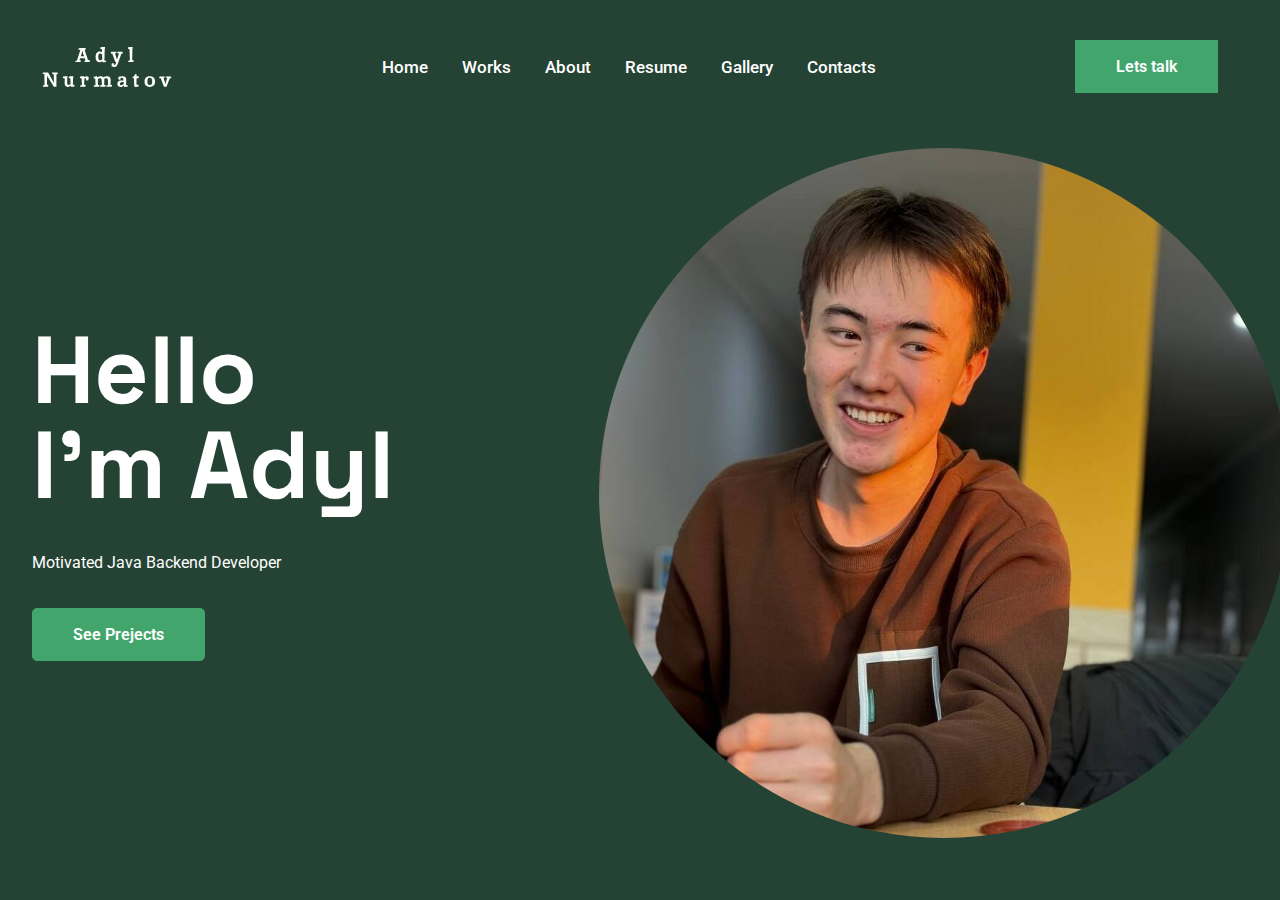
<file: index.html>
<!DOCTYPE html>
<html lang="en">

<head>
    <meta charset="UTF-8">
    <meta name="viewport" content="width=device-width, initial-scale=1.0">
    <link rel="preconnect" href="https://fonts.googleapis.com">
    <link rel="preconnect" href="https://fonts.gstatic.com" crossorigin>
    <link
        href="https://fonts.googleapis.com/css2?family=Roboto:ital,wght@0,100;0,300;0,400;0,500;0,700;0,900;1,100;1,300;1,400;1,500;1,700;1,900&family=Space+Grotesk:wght@300..700&display=swap"
        rel="stylesheet">
    <link rel="stylesheet" type="text/css" href="css/index.css">
    <title>Nurmatov Adyl</title>
</head>

<body class="hero">
    <div class="container">
        <nav>
            <img class="logo" src="img/Adyl Nurmatov (2).svg" alt="">
            <ul>
                <li>
                    <a href="#">Home</a>
                </li>
                <li>
                    <a href="works.html">Works</a>
                </li>
                <li>
                    <a href="about.html">About</a>
                </li>
                <li>
                    <a href="resume.html">Resume</a>
                </li>
                <li>
                    <a href="gallery.html">Gallery</a>
                </li>
                <li>
                    <a href="contacts.html">Contacts</a>
                </li>
            </ul>
            <div class="box">
                <form action="contacts.html">
                    <button type="submit" class="button">Lets talk</button>
                </form>
                <!-- <button type="button">Lets talk</button> -->
            </div>
        </nav>
        <div class="content">
            <h1>Hello <br> I'm Adyl</h1>
            <p>Motivated Java Backend Developer
            </p>
            <a href="works.html" class="btn">See Prejects</a>
        </div>
        <div class="mid">
            <img src="img/myphoto.jpg" alt="">

        </div>
    </div>


</body>

</html>
</file>
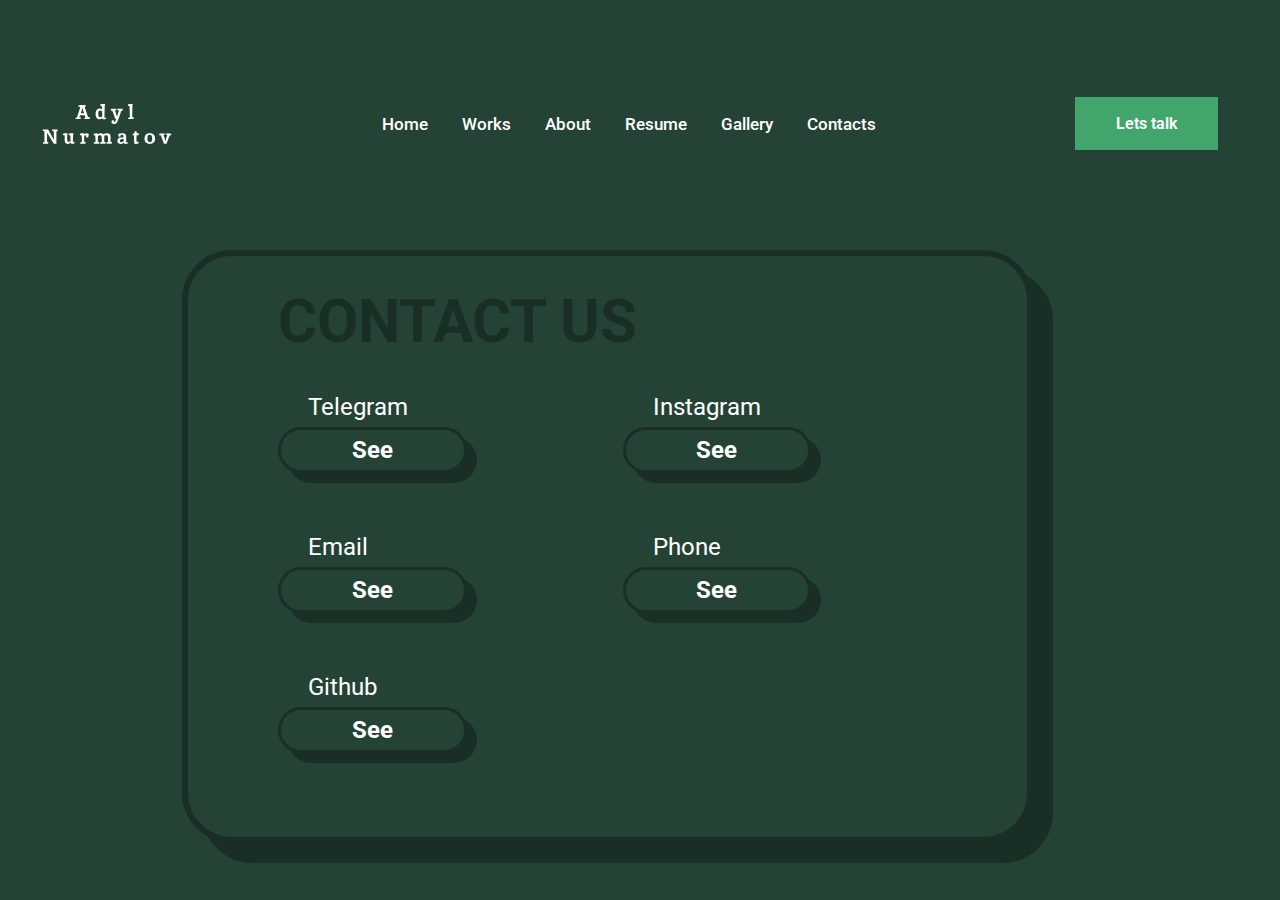
<file: contacts.html>
<!DOCTYPE html>
<html lang="en">

<head>
    <meta charset="UTF-8">
    <meta name="viewport" content="width=device-width, initial-scale=1.0">
    <link rel="preconnect" href="https://fonts.googleapis.com">
    <link rel="preconnect" href="https://fonts.gstatic.com" crossorigin>
    <link
        href="https://fonts.googleapis.com/css2?family=Roboto:ital,wght@0,100;0,300;0,400;0,500;0,700;0,900;1,100;1,300;1,400;1,500;1,700;1,900&family=Space+Grotesk:wght@300..700&display=swap"
        rel="stylesheet">
    <link rel="stylesheet" href="css/contacts.css">
    <title>Document</title>
</head>

<body class="hero">
    <div class="container">
        <nav>
            <img class="logo" src="img/Adyl Nurmatov (2).svg" alt="">
            <ul>
                <li>
                    <a href="index.html">Home</a>
                </li>
                <li>
                    <a href="works.html">Works</a>
                </li>
                <li>
                    <a href="about.html">About</a>
                </li>
                <li>
                    <a href="resume.html">Resume</a>
                </li>
                <li>
                    <a href="gallery.html">Gallery</a>
                </li>
                <li>
                    <a href="#">Contacts</a>
                </li>
            </ul>
            <div class="box">
                <form action="#">
                    <button type="submit" class="button">Lets talk</button>
                </form>
            </div>

        </nav>
        <div class="card">
            <h2>Contact Us</h2>
            <div class="row">
                <div class="col">
                    <div class="form-group">
                        <label>Telegram</label>

                        <form action="https://telegram.me/Nrmtv7">
                            <input type="submit" value="See">
                        </form>
                    </div>
                </div>

                <div class="col">
                    <div class="form-group">
                        <label>Instagram</label>
                        <form action="http://instagram.com/_u/{nurmatoff.27}/">
                            <input type="submit" value="See">
                        </form>
                    </div>
                </div>

                <div class="col">
                    <div class="form-group">
                        <label>Email</label>
                        <form action="mailto:nurmatovadyl8@gmail.com">
                            <input type="submit" value="See">
                        </form>
                    </div>
                </div>

                <div class="col">
                    <div class="form-group">
                        <label>Phone</label>
                        <form action="tel:+996553455402">
                            <input type="submit" value="See">
                        </form>
                    </div>
                </div>

                <div class="col">
                    <div class="form-group">
                        <label>Github</label>
                        <form action="https://github.com/adylnurmatov">
                            <input type="submit" value="See">
                        </form>
                    </div>
                </div>

            </div>
        </div>
    </div>

</body>

</html>
</file>
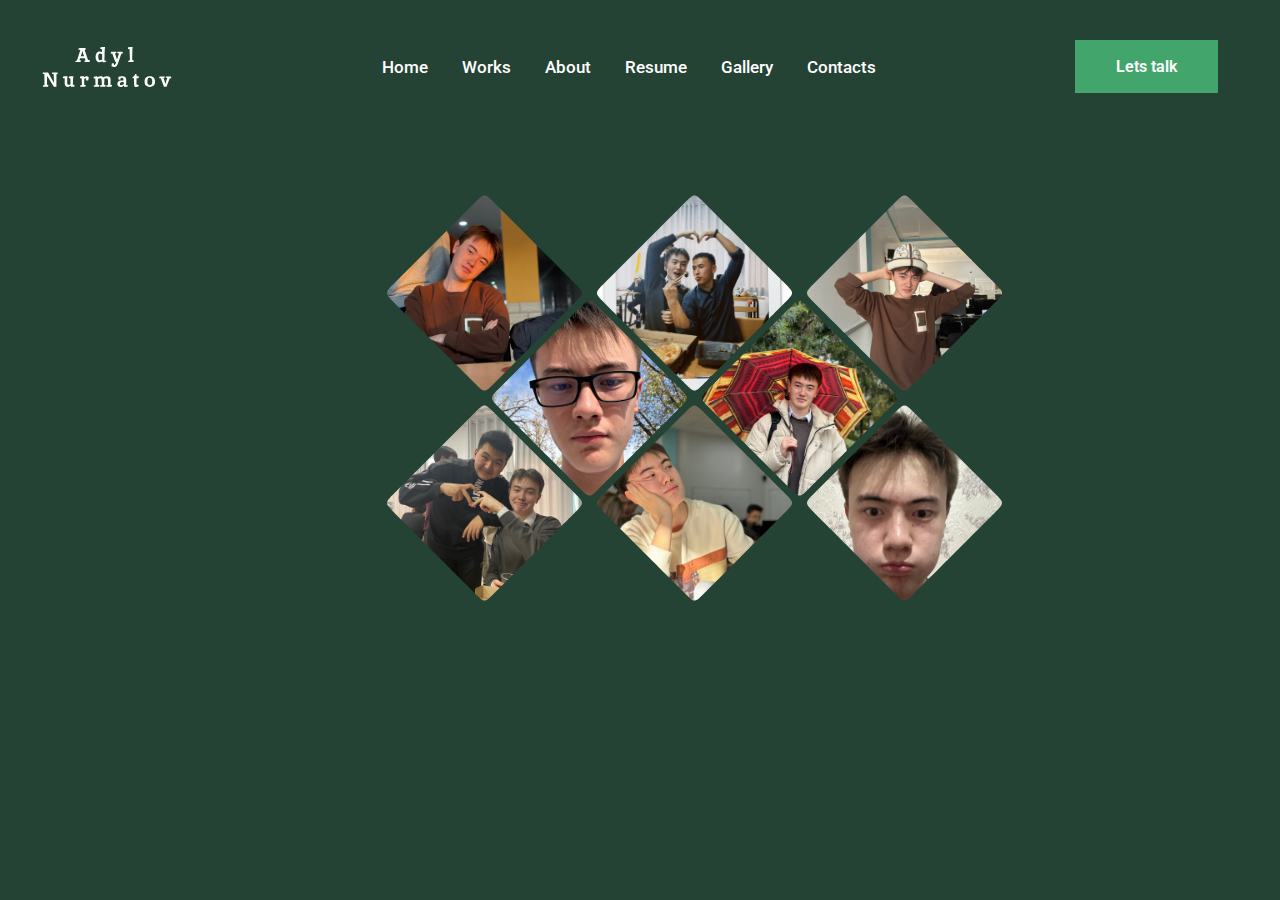
<file: gallery.html>
<!DOCTYPE html>
<html lang="en">

<head>
    <meta charset="UTF-8">
    <meta name="viewport" content="width=device-width, initial-scale=1.0">
    <link rel="preconnect" href="https://fonts.googleapis.com">
    <link rel="preconnect" href="https://fonts.gstatic.com" crossorigin>
    <link
        href="https://fonts.googleapis.com/css2?family=Roboto:ital,wght@0,100;0,300;0,400;0,500;0,700;0,900;1,100;1,300;1,400;1,500;1,700;1,900&family=Space+Grotesk:wght@300..700&display=swap"
        rel="stylesheet">
    <link rel="stylesheet" href="css/gallery.css">
    <title>Document</title>
</head>
<body class="hero">
    <div class="container">
        <nav>
            <img class="logo" src="img/Adyl Nurmatov (2).svg" alt="">
            <ul>
                <li>
                    <a href="index.html">Home</a>
                </li>
                <li>
                    <a href="works.html">Works</a>
                </li>
                <li>
                    <a href="about.html">About</a>
                </li>
                <li>
                    <a href="resume.html">Resume</a>
                </li>
                <li>
                    <a href="#">Gallery</a>
                </li>
                <li>
                    <a href="contacts.html">Contacts</a>
                </li>
            </ul>
            <div class="box">
                <form action="contacts.html">
                    <button type="submit" class="button">Lets talk</button>
                </form>
                <!-- <button type="button">Lets talk</button> -->
            </div>
        </nav>
        <div class="gallery">
            <article class="grid-gallery">
                <img src="img/photo1711645464 (1).jpeg" alt="description of picture 1" />
                <img src="img/photo1711645464 (2).jpeg" alt="description of picture 2" />
                <img src="img/photo1711645464 (3).jpeg" alt="description of picture 3" />
                <img src="img/photo1711645464 (4).jpeg" alt="description of picture 4" />
                <img src="img/photo1711645464 (5).jpeg" alt="description of picture 5" />
                <img src="img/photo1711645464 (6).jpeg" alt="description of picture 6" />
                <img src="img/photo1711645464.jpeg" alt="description of picture 7" />
                <img src="img/photo1711645465.jpeg" alt="description of picture 8" />
            </article>
        </div>
    </div>
</body>

</html>
</file>
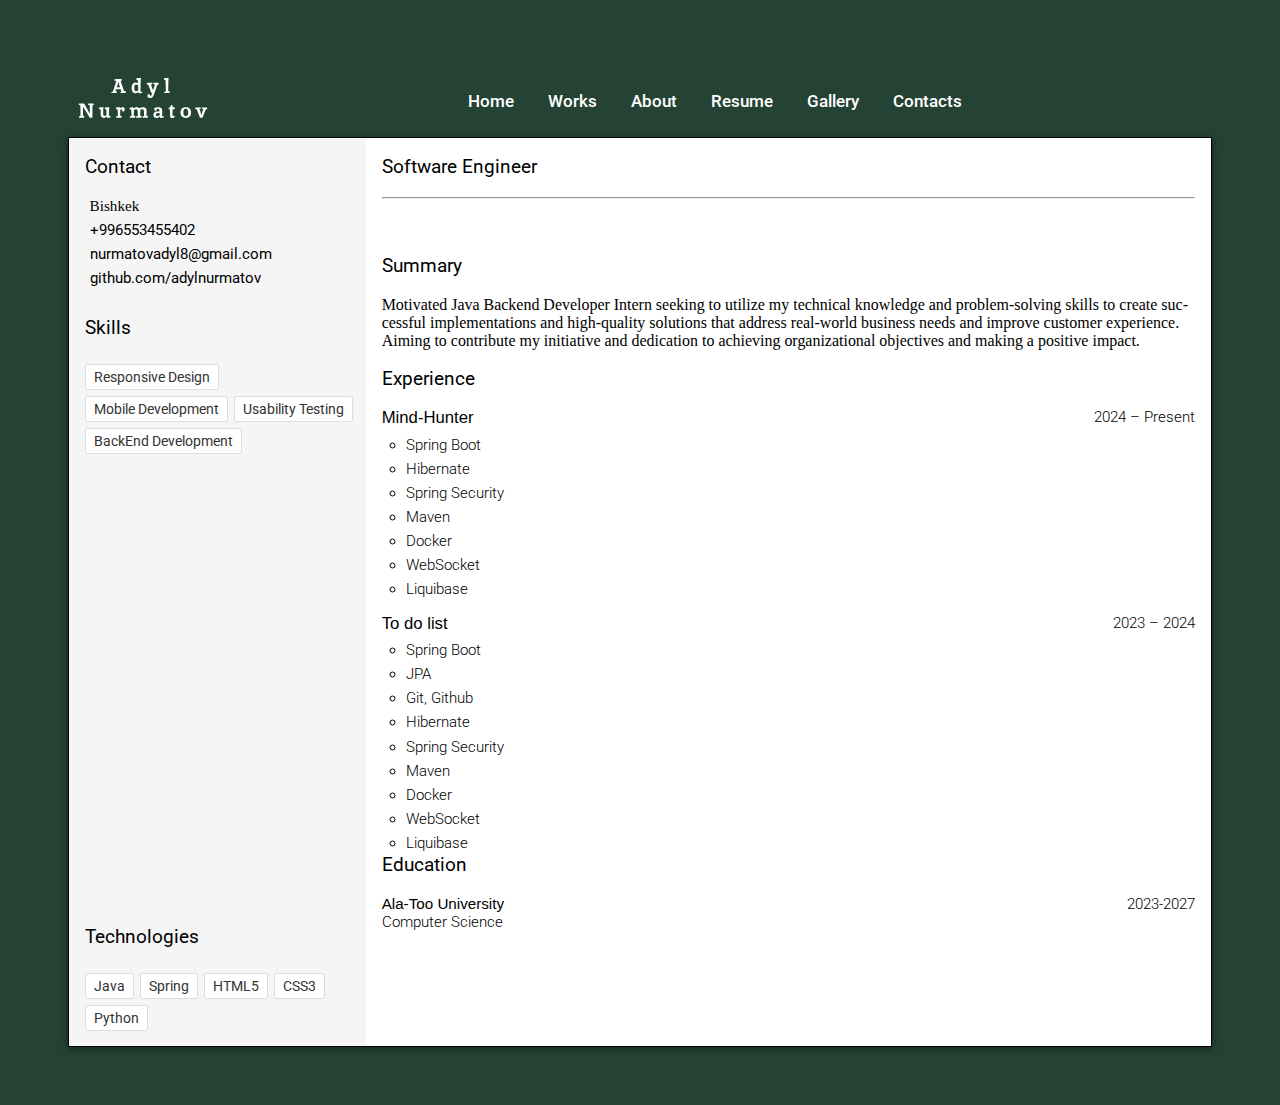
<file: resume.html>
<!DOCTYPE html>
<html lang="en">

<head>
    <meta charset="UTF-8">
    <meta name="viewport" content="width=device-width, initial-scale=1.0">
    <link rel="preconnect" href="https://fonts.googleapis.com">
    <link rel="preconnect" href="https://fonts.gstatic.com" crossorigin>
    <link
        href="https://fonts.googleapis.com/css2?family=Roboto:ital,wght@0,100;0,300;0,400;0,500;0,700;0,900;1,100;1,300;1,400;1,500;1,700;1,900&family=Space+Grotesk:wght@300..700&display=swap"
        rel="stylesheet">
    <link rel="stylesheet" href="css/resume.css">
    <title>Document</title>
</head>

<body class="hero">
    <div class="container">
        <nav>
            <img class="logo" src="img/Adyl Nurmatov (2).svg" alt="">
            <ul>
                <li>
                    <a href="index.html">Home</a>
                </li>
                <li>
                    <a href="works.html">Works</a>
                </li>
                <li>
                    <a href="about.html">About</a>
                </li>
                <li>
                    <a href="#">Resume</a>
                </li>
                <li>
                    <a href="gallery.html">Gallery</a>
                </li>
                <li>
                    <a href="contacts.html">Contacts</a>
                </li>
            </ul>
            <div class="box">
            </div>
        </nav>
        <section id="save">
            <section class="sheet">
                <aside>
                    <section class="contact">
                        <h6>Contact</h6>
                        <ul>
                            <li>
                                <p><i class="fa fa-map-marker-alt" title="Location"></i>Bishkek</p>
                            </li>
                            <li>
                                <p><i class="fa fa-phone" title="Cell phone"></i> <a
                                        href="tel:+996553455402">+996553455402</a></p>
                            </li>
                            <li>
                                <p><i class="fa fa-envelope" title="Email"></i> <a
                                        href="mailto:nurmatovadyl8@gmail.com">nurmatovadyl8@gmail.com</a></p>
                            </li>
                            <li>
                                <p><i class="fab fa-github" title="GitHub"></i> <a
                                        href="https://github.com/adylnurmatov">github.com/adylnurmatov</a></p>
                            </li>
                        </ul>
                    </section>
                    <section class="skills">
                        <h6>Skills</h6>
                        <ul>
                            <li><span>Responsive Design</span></li>
                            <li><span>Mobile Development</span></li>
                            <li><span>Usability Testing</span></li>
                            <li><span>BackEnd Development</span></li>
                        </ul>
                    </section>
                    <section class="skills">
                        <h6>Technologies</h6>
                        <ul>
                            <li><span>Java</span></li>
                            <li><span>Spring</span></li>
                            <li><span>HTML5</span></li>
                            <li><span>CSS3</span></li>
                            <li><span>Python</span></li>
                        </ul>
                    </section>
                </aside>
                <section>
                    <header class="name" aria-label="Adyl Nurmatov">
                        <h6>Software Engineer</h6>
                        <hr />
                    </header>
                    <section>
                        <section class="summary">
                            <h6>Summary</h6>
                            <p> Motivated Java Backend Developer Intern seeking to utilize my technical knowledge and
                                problem-solving skills to create successful implementations and high-quality solutions
                                that address real-world business needs and improve customer experience. Aiming to
                                contribute my initiative and dedication to achieving organizational objectives and
                                making a positive impact.</p>
                        </section>
                        <section class="experience">
                            <h6>Experience</h6>
                            <ol>
                                <li>
                                    <header>
                                        <p class="sanserif">Mind-Hunter</p>
                                        <time>2024 – Present</time>
                                    </header>
                                    <ul>
                                        <li>Spring Boot</li>
                                        <li>Hibernate</li>
                                        <li>Spring Security</li>
                                        <li>Maven</li>
                                        <li>Docker</li>
                                        <li>WebSocket</li>
                                        <li>Liquibase</li>
                                    </ul>
                                </li>
                                <li>
                                    <header>
                                        <p class="sanserif">To do list</p>
                                        <time>2023 – 2024</time>
                                    </header>
                                    <ul>
                                        <li>Spring Boot</li>
                                        <li>JPA</li>
                                        <li>Git, Github</li>
                                        <li>Hibernate</li>
                                        <li>Spring Security</li>
                                        <li>Maven</li>
                                        <li>Docker</li>
                                        <li>WebSocket</li>
                                        <li>Liquibase</li>
                                    </ul>
                                </li>
                            </ol>
                        </section>
                        <section class="education">
                            <h6>Education</h6>
                            <ol>
                                <li>
                                    <div>
                                        <p class="sanserif">Ala-Too University</p>
                                        <time>2023-2027</time>
                                    </div>
                                    <div>
                                        <span>Computer Science</span>
                                        <span></span>
                                    </div>
                                </li>
                            </ol>
                        </section>
                    </section>
                </section>
            </section>
        </section>
    </div>
</body>

</html>
</file>
<file: css/index.css>
* {
    padding: 0;
    margin: 0;
    box-sizing: border-box;
    font-family: 'Roboto', sans-serif;
}

.hero {
    position: relative;
    height: 100hv;
    width: 100%;
    background: #254335;
}

.logo {
    width: 150px;
    height: 40px;
}

.container {
    width: 1350px;
    max-width: 95%;
    margin: 0 auto;
    position: relative;
    height: 100hv;
}

nav {
    display: flex;
    align-items: center;
    justify-content: space-between;
    padding-top: 40px;

}

.menu {
    width: 50px;
    height: auto;
}

nav ul li {
    list-style-type: none;
    display: inline-block;
    padding: 0 15px;
}

nav ul li a {
    text-decoration: none;
    color: #fff;
    font-size: 17px;
    font-weight: 500;

}

nav ul li a:hover {
    color: #42a66c;
    transition: .5s;
}

.box {
    display: flex;
    align-items: center;
}

button {
    background-color: #42a66c;
    display: inline-block;
    padding: 16px 40px;
    color: #fff;
    font-size: 16px;
    font-weight: 600;
    text-decoration: none;
    border: 1px solid #42a66c;
    margin-right: 30px;
}

button:hover {
    background-color: transparent;
    border: 1px solid #42a66c;
    color: #42a66c;
    transition: .5s;
    cursor: pointer;
}

.content {
    position: relative;
    padding-top: 230px;
    z-index: 4;
}

.content h1 {
    color: #fff;
    font-size: 95px;
    font-weight: 700;
    line-height: 1;
    margin-bottom: 35px;
    font-family: 'Space Grotesk', sans-serif;

}

.content p {
    color: #fff;
    font-size: 16px;
    font-weight: normal;
    line-height: 1.85;
    margin-bottom: 30px;
}

.btn {
    background-color: #42a66c;
    display: inline-block;
    padding: 16px 40px;
    color: #fff;
    font-size: 16px;
    font-weight: 600;
    text-decoration: none;
    border: 1px solid #42a66c;
    margin-right: 30px;
    border-radius: 5px;
}

.btn:hover {
    background-color: #fff;
    border: 1px solid #fff;
    color: #42a66c;
    transform: scale(1.1);
    transition: .5s;
}

.mid {
    position: absolute;
    left: 75%;
    top: 75%;
    transform: translate(-50%, -50%);
}

.mid img {
    height: 690px;
    width: 690px;
    border-radius: 50%;
}
</file>
<file: css/contacts.css>
* {
    padding: 0;
    margin: 0;
    box-sizing: border-box;
    font-family: 'Roboto', sans-serif;
}

.hero {
    position: relative;
    height: 100hv;
    width: 100%;
    background: #254335;
}

.logo {
    width: 150px;
    height: 40px;
}

.container {
    width: 1350px;
    max-width: 95%;
    margin: 0 auto;
    position: relative;
    height: 100hv;
}

nav {
    display: flex;
    align-items: center;
    justify-content: space-between;
    padding-top: 40px;

}

.menu {
    width: 50px;
    height: auto;
}

nav ul li {
    list-style-type: none;
    display: inline-block;
    padding: 0 15px;
}

nav ul li a {
    text-decoration: none;
    color: #fff;
    font-size: 17px;
    font-weight: 500;

}

nav ul li a:hover {
    color: #42a66c;
    transition: .5s;
}

.box {
    display: flex;
    align-items: center;
}

button {
    background-color: #42a66c;
    display: inline-block;
    padding: 16px 40px;
    color: #fff;
    font-size: 16px;
    font-weight: 600;
    text-decoration: none;
    border: 1px solid #42a66c;
    margin-right: 30px;
}

button:hover {
    background-color: transparent;
    border: 1px solid #42a66c;
    color: #42a66c;
    transition: .5s;
    cursor: pointer;
}

.content {
    position: relative;
    padding-top: 230px;
    z-index: 4;
}

.content h1 {
    color: #fff;
    font-size: 95px;
    font-weight: 700;
    line-height: 1;
    margin-bottom: 35px;
    font-family: 'Space Grotesk', sans-serif;

}

.content p {
    color: #fff;
    font-size: 16px;
    font-weight: normal;
    line-height: 1.85;
    margin-bottom: 30px;
}

* {
    margin: 0;
    padding: 0;
    border-size: border-box;
}

html,
body {
    height: 100vh;
    background: #666666;
    font-family: 'Balsamiq Sans', sans-serif;
}

body {
    display: flex;
    align-items: center;
    justify-content: center;
}

.card {
    margin-top: 100px;
    margin-left: 150px;
    width: 70%;
    padding: 30px 90px 90px 90px;
    border: 6px solid rgba(0, 0, 0, 0.3);
    box-shadow: 20px 20px 0 rgba(0, 0, 0, 0.3);
    border-radius: 50px;
    position: relative;
}

.card h2 {
    color: rgba(0, 0, 0, 0.3);
    font-size: 60px;
    text-transform: uppercase;
}

.card .row {
    position: relative;
    width: 100%;
    display: grid;
    grid: auto / auto auto;
    grid-template-columns: repeat(auto-fit, minmax(40%, 1fr));
    grid-gap: 30px;
}

.card .row .col {
    position: relative;
    width: 100%;
    margin: 30px 20px 40px 0;
    transition: 0.5s;
}

.card .row .form-group {
    position: relative;
    width: 100%;
    height: 40px;
    color: #ffffff;
}



.card .row .form-group label {
    line-height: 40px;
    color: #ffffff;
    font-size: 24px;
    margin: 0 0 0 30px;
    display: block;
    pointer-events: none;
}

.row .col:nth-child(6) {
    margin-top: 64px;
}



.card .row input[type="submit"] {
    border: 3px solid rgba(0, 0, 0, 0.3);
    box-shadow: 10px 10px 0 rgba(0, 0, 0, 0.3);
    height: 100%;
    width: 60%;
    cursor: pointer;
    outline: none;
    background: transparent;
    color: #ffffff;
    line-height: 40px;
    font-size: 24px;
    font-weight: 700;
    border-radius: 45px;
}



@media screen and (max-width: 900px) {
    .card .row {
        grid-template-columns: repeat(auto-fit, minmax(70%, 1fr));
    }

    .card {
        padding: 20px;
    }

    .card h2 {
        font-size: 34px;
    }

    .card .row input[type="submit"] {
        width: 100%;
    }
}
</file>
<file: css/gallery.css>
* {
    padding: 0;
    margin: 0;
    box-sizing: border-box;
    font-family: 'Roboto', sans-serif;
}

.hero {
    position: relative;
    height: 100hv;
    width: 100%;
    background: #254335;
}

.logo {
    width: 150px;
    height: 40px;
}

.container {
    width: 1350px;
    max-width: 95%;
    margin: 0 auto;
    position: relative;
    height: 100hv;
}

nav {
    display: flex;
    align-items: center;
    justify-content: space-between;
    padding-top: 40px;

}

.menu {
    width: 50px;
    height: auto;
}

nav ul li {
    list-style-type: none;
    display: inline-block;
    padding: 0 15px;
}

nav ul li a {
    text-decoration: none;
    color: #fff;
    font-size: 17px;
    font-weight: 500;

}

nav ul li a:hover {
    color: #42a66c;
    transition: .5s;
}

.box {
    display: flex;
    align-items: center;
}

button {
    background-color: #42a66c;
    display: inline-block;
    padding: 16px 40px;
    color: #fff;
    font-size: 16px;
    font-weight: 600;
    text-decoration: none;
    border: 1px solid #42a66c;
    margin-right: 30px;
}

button:hover {
    background-color: transparent;
    border: 1px solid #42a66c;
    color: #42a66c;
    transition: .5s;
    cursor: pointer;
}

.content {
    position: relative;
    padding-top: 230px;
    z-index: 4;
}

.content h1 {
    color: #fff;
    font-size: 95px;
    font-weight: 700;
    line-height: 1;
    margin-bottom: 35px;
    font-family: 'Space Grotesk', sans-serif;

}

.content p {
    color: #fff;
    font-size: 16px;
    font-weight: normal;
    line-height: 1.85;
    margin-bottom: 30px;
}

article {
    margin-top: 100px;
    margin-left: 350px;
}


.grid-gallery {
    --size: 100px;
    display: grid;
    grid-template-columns: repeat(6, var(--size));
    grid-auto-rows: var(--size);
    gap: 5px;
    place-items: start center;
    margin-bottom: var(--size);
}

.grid-gallery img {
    width: calc(var(--size) * 2);
    height: calc(var(--size) * 2);
    object-fit: cover;
    grid-column: auto / span 2;
    border-radius: 5px;
    clip-path: path("M90,10 C100,0 100,0 110,10 190,90 190,90 190,90 200,100 200,100 190,110 190,110 110,190 110,190 100,200 100,200 90,190 90,190 10,110 10,110 0,100 0,100 10,90Z");
}

.grid-gallery img:nth-child(5n - 1) {
    grid-column: 2 / span 2
}

.grid-gallery:has(img:hover) img:not(:hover) {
    filter: brightness(0.5) contrast(0.5);
}

.grid-gallery img {
    /* ... */
    transition: clip-path 0.25s, filter 0.75s;
}

.grid-gallery img:hover {
    clip-path: path("M0,0 C0,0 200,0 200,0 200,0 200,100 200,100 200,100 200,200 200,200 200,200 100,200 100,200 100,200 100,200 0,200 0,200 0,100 0,100 0,100 0,100 0,100Z");
    transition: clip-path 0.25s, filter 0.25s;
    z-index: 1;
}

.grid-gallery a:focus {
    outline: 1px dashed black;
    outline-offset: -5px;
}
</file>
<file: css/resume.css>
* {
    padding: 0;
    margin: 0;
    box-sizing: border-box;
    font-family: 'Roboto', sans-serif;
}

.hero {
    position: relative;
    height: 100hv;
    width: 100%;
    background: #254335;
}

.logo {
    width: 150px;
    height: 40px;
}

.container {
    width: 1350px;
    max-width: 95%;
    margin: 0 auto;
    position: relative;
    height: 100hv;
}

nav {
    display: flex;
    align-items: center;
    justify-content: space-between;
    padding-top: 40px;

}

.menu {
    width: 50px;
    height: auto;
}

nav ul li {
    list-style-type: none;
    display: inline-block;
    padding: 0 15px;
}

nav ul li a {
    text-decoration: none;
    color: #fff;
    font-size: 17px;
    font-weight: 500;

}

nav ul li a:hover {
    color: #42a66c;
    transition: .5s;
}

.box {
    display: flex;
    align-items: center;
}

button {
    background-color: #42a66c;
    display: inline-block;
    padding: 16px 40px;
    color: #fff;
    font-size: 16px;
    font-weight: 600;
    text-decoration: none;
    border: 1px solid #42a66c;
    margin-right: 30px;
}

button:hover {
    background-color: transparent;
    border: 1px solid #42a66c;
    color: #42a66c;
    transition: .5s;
    cursor: pointer;
}

.content {
    position: relative;
    padding-top: 230px;
    z-index: 4;
}

.content h1 {
    color: #fff;
    font-size: 95px;
    font-weight: 700;
    line-height: 1;
    margin-bottom: 35px;
    font-family: 'Space Grotesk', sans-serif;

}

.content p {
    color: #fff;
    font-size: 16px;
    font-weight: normal;
    line-height: 1.85;
    margin-bottom: 30px;
}

.btn {
    background-color: #42a66c;
    display: inline-block;
    padding: 16px 40px;
    color: #fff;
    font-size: 16px;
    font-weight: 600;
    text-decoration: none;
    border: 1px solid #42a66c;
    margin-right: 30px;
    border-radius: 5px;
}

.btn:hover {
    background-color: #fff;
    border: 1px solid #fff;
    color: #42a66c;
    transform: scale(1.1);
    transition: .5s;
}

.mid {
    position: absolute;
    left: 75%;
    top: 75%;
    transform: translate(-50%, -50%);
}

.mid img {
    height: 690px;
    width: 690px;
    border-radius: 50%;
}

body,
.sanserif {
    font-family: "Montserrat", "Trebuchet MS", Helvetica, sans-serif;
}

p,
.serif {
    font-family: "Cardo", Georgia, serif;
}

h1,
h2,
h3,
h4,
h5,
h6 {
    font-weight: 400;
    letter-spacing: -.1rem;
    margin-bottom: 1rem;
    margin-top: 0;
}

h1 {
    font-size: 3.6rem;
    line-height: 1.2;
}

h2,
.section-title {
    font-size: 2.8rem;
    line-height: 1.25;
}

h3 {
    font-size: 2.2rem;
    line-height: 1.3;
}

h4 {
    font-size: 1.618rem;
    letter-spacing: -.08rem;
    line-height: 1.35;
}

h5 {
    font-size: 1.4rem;
    letter-spacing: -.05rem;
    line-height: 1.5;
}

h6 {
    font-size: 1.2rem;
    letter-spacing: 0;
    line-height: 1.4;
}

* {
    min-height: 0;
    min-width: 0;
    box-sizing: border-box;
    transform-origin: 0px 0px 0px;
}

p:blank,
li:blank,
div:blank,
section:blank {
    display: none;
}

p:empty,
li:empty,
div:empty,
section:empty {
    display: none;
}

p:-moz-only-whitespace,
li:-moz-only-whitespace,
div:-moz-only-whitespace,
section:-moz-only-whitespace {
    display: none;
}

/* Page Variables */

:root {
    --main-width: 74%;
    --header-height: 1.2in;
    --sidebar-width: calc(100% - var(--main-width));
}

body {
    font-size: 0.95em;
    margin: 0 auto;
    -ms-text-size-adjust: 100%;
    -webkit-text-size-adjust: 100%;
    -webkit-font-smoothing: antialiased;
    -moz-osx-font-smoothing: grayscale;
    -webkit-tap-highlight-color: transparent;
    text-rendering: optimizeLegibility;
    text-decoration-skip: ink;
    hyphens: auto;
}

#save>section:first-of-type {
    display: flex;
    flex-direction: row;
}

.summary {
    font-size: 105%;
}

/* Misc */

img {
    max-width: 100%;
}

p {
    margin-top: 0;
    margin-bottom: 0;
}

abbr[title] {
    text-decoration: none;
    border: none;
}

ul {
    margin: 0;
    padding: 0;
}

li {
    list-style-type: none;
    padding: 0;
    margin: 0;
}

li+li {
    margin-top: 0.4em;
}

.fa,
.fab {
    text-align: center;
    min-width: 1em;
}

li .fa,
li .fab {
    margin-right: 0.3em;
}

/* Page layout */

#save>section:first-of-type>aside {
    flex-basis: var(--sidebar-width);
    padding: 0.1618in 0 0.1618in 0.1618in;
    display: flex;
    flex-direction: column;
}

#save>section:first-of-type>aside>section+section {
    margin-top: 2em;
}

#save>section:first-of-type>aside>section:last-child {
    margin-top: auto;
}

#save>section:first-of-type>section {
    flex-basis: var(--main-width);
    display: flex;
    flex-direction: column;
}

#save>section:first-of-type>section>header {
    flex-basis: var(--header-height);
    flex-grow: 0;
    padding: 0.1618in;
}

#save>section:first-of-type>section>section {
    flex-grow: 1;
    padding: 0.1618in;
    padding-top: 0;
    display: flex;
    flex-direction: column;
    margin-bottom: 100px;
}

#save>section:first-of-type>section>section>section+section {
    margin-top: 1em;
}

#save>section:first-of-type>section>section>section:last-child {
    margin-top: auto;
}

.references address {
    font-style: normal;
    font-weight: 300;
}

.references address:first-line {
    font-weight: 400;
}

.references address+address,
.references address+p {
    padding-top: 0.5em;
}

/* Skills */

.skills {
    font-size: 92%;
}

.skills>ul:after {
    content: '';
    display: table;
    clear: both;
}

.skills>ul>li {
    display: block;
    float: left;
    margin: 6px 6px 0 0;
}

.skills>ul>li>span {
    background-color: #f5f5f5;
    border: 1px solid rgba(45, 45, 45, 0.1618);
    border-radius: 3px;
    color: #333;
    padding: 4px 8px;
    display: inline-block;
}

/* Experience & Education */

.education ol,
.experience ol {
    margin: 0;
    padding: 0;
}

.experience ol {
    flex-wrap: wrap;
    display: flex;
    flex-direction: row;
}

.experience ol>li {
    margin: 0;
    padding: 0;
    flex-basis: 100%;
    font-weight: 300;
}

.education ol>li {
    font-weight: 300;
}

.experience ol>li+li {
    margin-top: 1em;
}

.education ol>li div,
.experience ol>li header {
    display: flex;
    flex-direction: row;
}

.experience ol>li>span,
.education ol>li p,
.experience ol>li header p {
    font-weight: 400;
}

.experience ol>li header p {
    font-size: 110%;
}

.education ol>li div>*:last-child,
.experience ol>li header>*:last-child {
    margin-left: auto;
}

.experience ol>li ul {
    padding-top: 0.5em;
}

.experience ol>li ul li {
    list-style-type: circle;
    margin-left: 1.618em;
}

@page {
    margin: 0
}

body {
    margin: 0
}

.sheet {
    margin: 0;
    overflow: hidden;
    position: relative;
    box-sizing: border-box;
    page-break-after: always;
}

/** Paper sizes **/
body.A3 .sheet {
    width: 297mm;
    height: 419mm
}

body.A3.landscape .sheet {
    width: 420mm;
    height: 296mm
}

body.A4 .sheet {
    width: 210mm;
    height: 296mm
}

body.A4.landscape .sheet {
    width: 297mm;
    height: 209mm
}

body.A5 .sheet {
    width: 148mm;
    height: 209mm
}

body.A5.landscape .sheet {
    width: 210mm;
    height: 147mm
}

body.letter .sheet {
    width: 216mm;
    height: 279mm
}

body.letter.landscape .sheet {
    width: 280mm;
    height: 215mm
}

body.legal .sheet {
    width: 216mm;
    height: 356mm
}

body.legal.landscape .sheet {
    width: 357mm;
    height: 215mm
}

.sheet.padding-10mm {
    padding: 10mm
}

.sheet.padding-15mm {
    padding: 15mm
}

.sheet.padding-20mm {
    padding: 20mm
}

.sheet.padding-25mm {
    padding: 25mm
}

@media screen {
    body {
        background-color: rgb(83, 86, 89);
        /*#e0e0e0*/
    }

    .sheet {
        background: white;
        box-shadow: 0 .5mm 2mm rgba(0, 0, 0, .5);
        margin: 5mm auto;
    }
}

/** Fix for Chrome issue #273306 **/
@media print {
    body.A3.landscape {
        width: 420mm
    }

    body.A3,
    body.A4.landscape {
        width: 297mm
    }

    body.A4,
    body.A5.landscape {
        width: 210mm
    }

    body.A5 {
        width: 148mm
    }

    body.letter,
    body.legal {
        width: 216mm
    }

    body.letter.landscape {
        width: 280mm
    }

    body.legal.landscape {
        width: 357mm
    }
}

pre {
    white-space: pre-wrap !important;
}

pre,
blockquote {
    page-break-inside: avoid;
}

thead {
    display: table-header-group;
}

tr,
img {
    page-break-inside: avoid;
}

p,
h2,
h3 {
    orphans: 3;
    widows: 3;
}

h2,
h3 {
    page-break-after: avoid;
}

a {
    color: currentColor;
    text-decoration: none;
}

* {
    outline: none;
}

button:-moz-focusring,
[type="button"]:-moz-focusring,
[type="reset"]:-moz-focusring,
[type="submit"]:-moz-focusring {
    outline: none;
}

/* Print background graphics */
@media print and (color) {
    * {
        -webkit-print-color-adjust: exact;
        print-color-adjust: exact;
    }
}

#document-controls,
#github-link,
iframe {
    display: none !important;
}

html {
    padding: 2.4em;
}

.sheet {
    border: 1px solid black;
}

#save>section:first-of-type>aside {
    background-color: #f5f5f5;
}

#save>section:first-of-type aside .skills>ul>li>span {
    background-color: white;
}

button,
a[role="button"] {
    user-select: none;
}

#document-controls {
    position: fixed;
    right: 0;
    top: 0;
    margin-top: 0.5em;
    margin-right: 0.5em;
    display: flex;
    flex-direction: column;
}

#document-controls button+button,
#document-controls button+a[role="button"],
#document-controls a[role="button"]+a[role="button"],
#document-controls a[role="button"]+button {
    margin-top: 0.5em;
}

#github-link {
    display: block;
    position: fixed;
    left: 0;
    top: 0;
    margin-top: 0.5em;
    margin-left: 0.5em;
    text-decoration: none;
    color: black;
}

/* Source https://www.bestcssbuttongenerator.com/#/36 */

button,
a[role="button"] {
    box-shadow: inset 0px 1px 0px 0px white;
    background: linear-gradient(to bottom, #ededed 5%, #dfdfdf 100%);
    background-color: #ededed;
    border-radius: 6px;
    border: 1px solid #dcdcdc;
    display: inline-block;
    cursor: pointer;
    color: #777777;
    font-size: 15px;
    font-weight: bold;
    padding: 6px 24px;
    text-decoration: none;
    text-shadow: 0px 1px 0px white;
}

button:hover,
button:active,
a[role="button"]:hover,
a[role="button"]:active {
    background: linear-gradient(to bottom, #dfdfdf 5%, #ededed 100%);
    background-color: #dfdfdf;
}

button:active,
a[role="button"]:active {
    position: relative;
    top: 1px;
}
</file>
